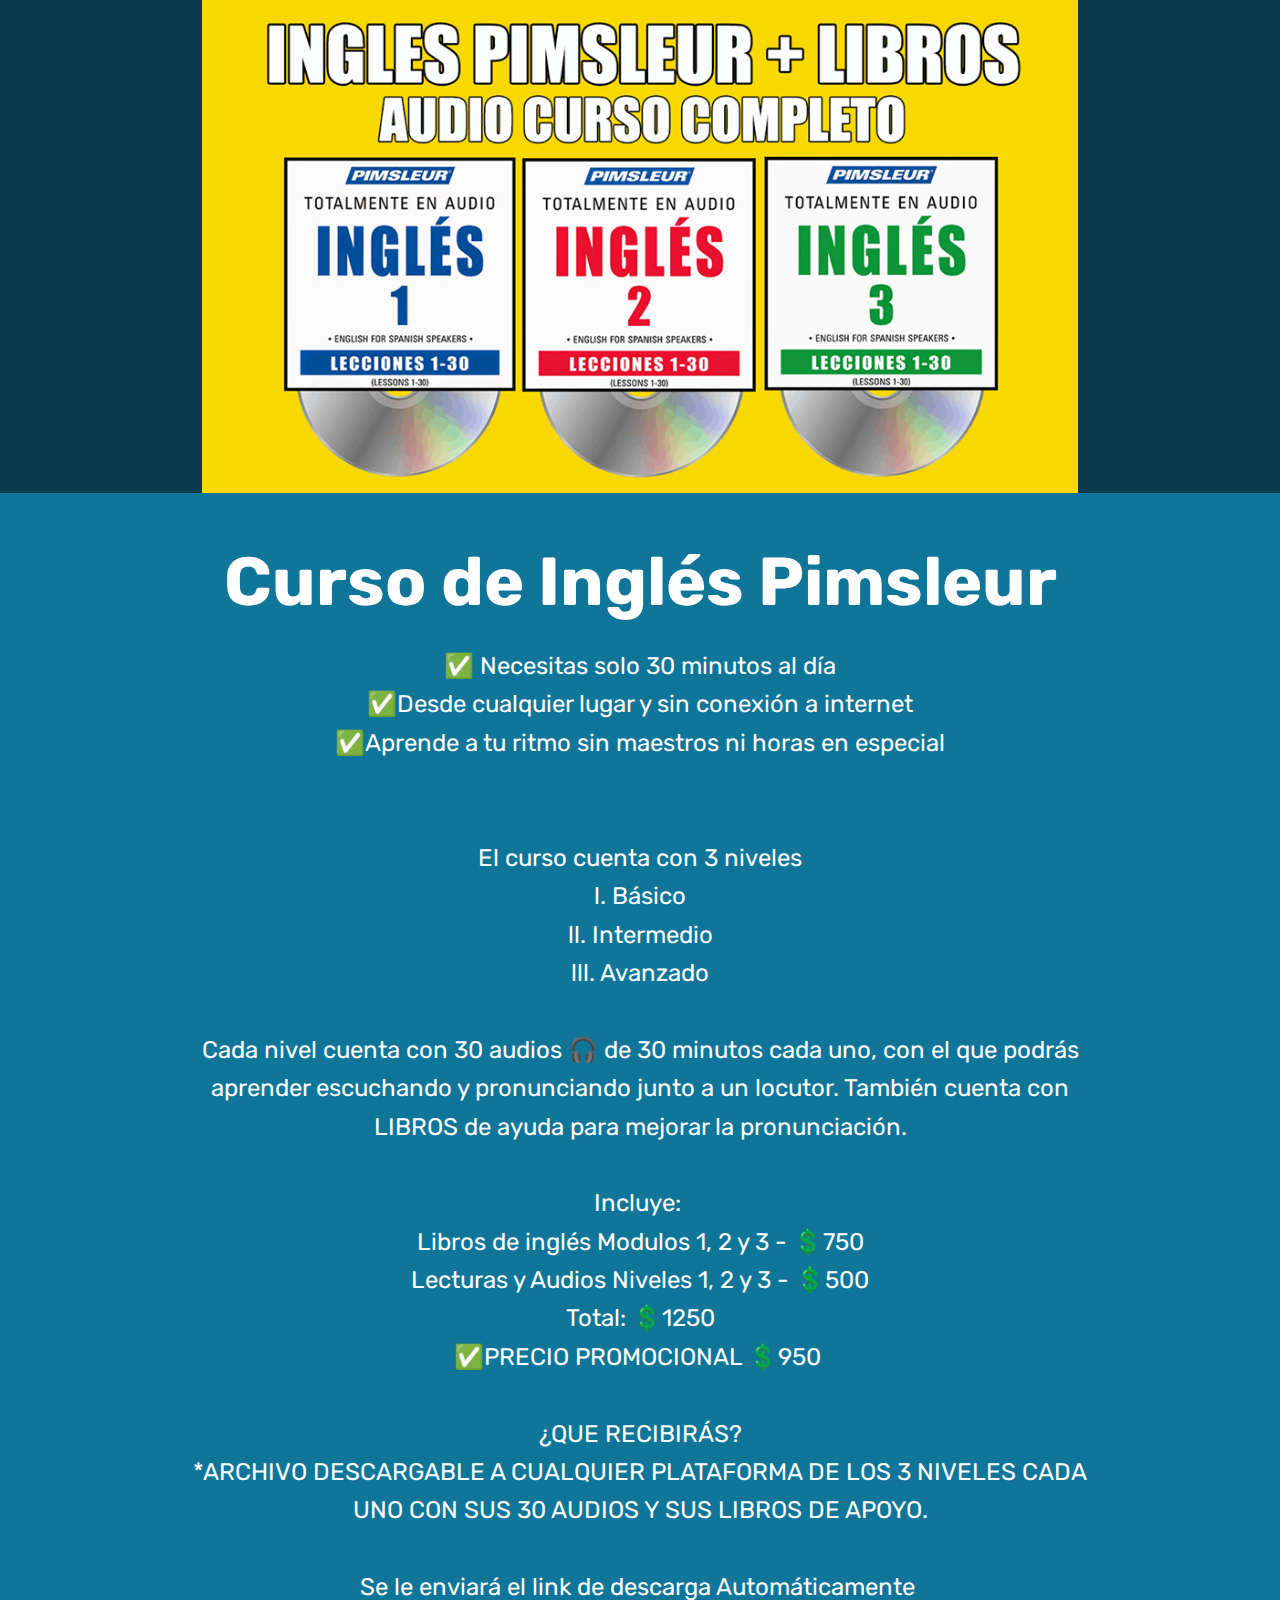
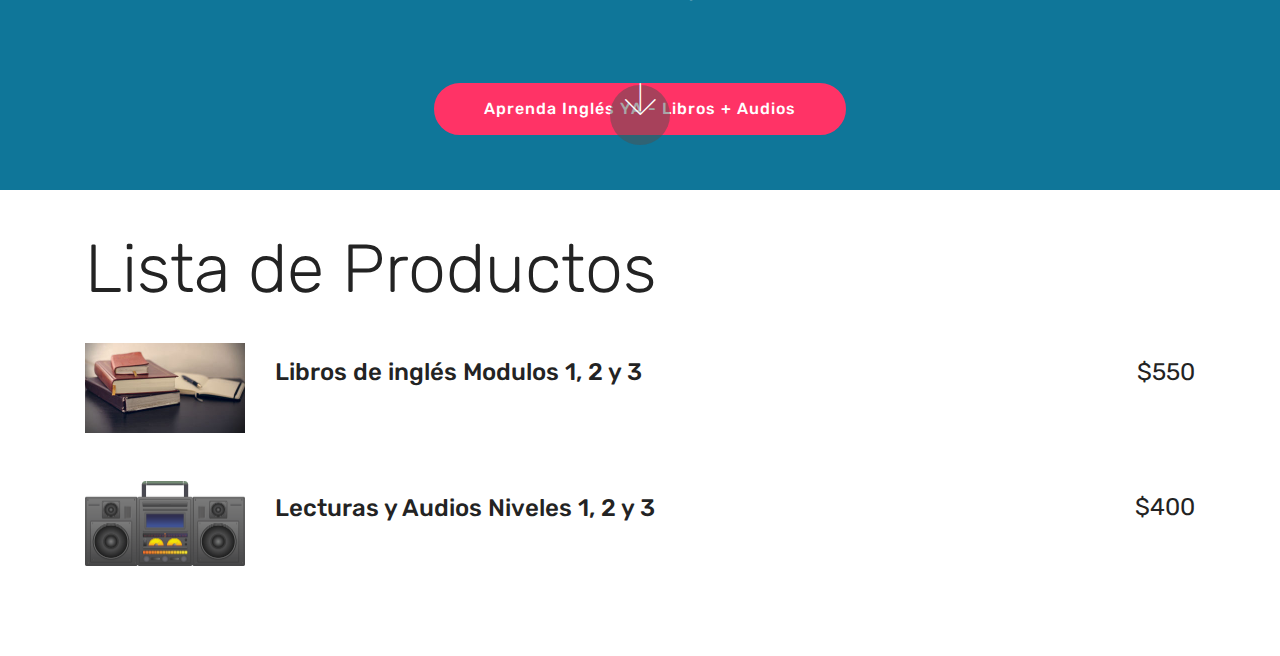
<file: index.html>
<!DOCTYPE html>
<html  >
<head>
  <!-- Site made with Mobirise Website Builder v4.12.4, https://mobirise.com -->
  <meta charset="UTF-8">
  <meta http-equiv="X-UA-Compatible" content="IE=edge">
  <meta name="generator" content="Mobirise v4.12.4, mobirise.com">
  <meta name="viewport" content="width=device-width, initial-scale=1, minimum-scale=1">
  <link rel="shortcut icon" href="assets/images/logo4.png" type="image/x-icon">
  <meta name="description" content="">
  
  
  <title>Curso Inglés Pimsleur COMPLETO</title>
  <link rel="stylesheet" href="assets/web/assets/mobirise-icons/mobirise-icons.css">
  <link rel="stylesheet" href="assets/bootstrap/css/bootstrap.min.css">
  <link rel="stylesheet" href="assets/bootstrap/css/bootstrap-grid.min.css">
  <link rel="stylesheet" href="assets/bootstrap/css/bootstrap-reboot.min.css">
  <link rel="stylesheet" href="assets/tether/tether.min.css">
  <link rel="stylesheet" href="assets/theme/css/style.css">
  <link rel="preload" as="style" href="assets/mobirise/css/mbr-additional.css"><link rel="stylesheet" href="assets/mobirise/css/mbr-additional.css" type="text/css">
  
  
  
</head>
<body>
  <section class="cid-s2L4vfYgFK" id="image3-7">

    

    <figure class="mbr-figure container">
            <div class="image-block" style="width: 79%;">
                <img src="assets/images/60031808-463642970845544-6609551933755621376-o-960x540.png" width="1400" alt="Mobirise" title="">
                
            </div>
    </figure>
</section>

<section class="engine"><a href="https://mobirise.info/f">easy web builder</a></section><section class="cid-qTkA127IK8 mbr-fullscreen" id="header2-1">

    

    

    <div class="container align-center">
        <div class="row justify-content-md-center">
            <div class="mbr-white col-md-10">
                <h1 class="mbr-section-title mbr-bold pb-3 mbr-fonts-style display-1">
                    Curso de Inglés Pimsleur</h1>
                
                <p class="mbr-text pb-3 mbr-fonts-style display-5">✅ Necesitas solo 30 minutos al día
<br>✅Desde cualquier lugar y sin conexión a internet
<br>✅Aprende a tu ritmo sin maestros ni horas en especial
<br>
<br>
<br>El curso cuenta con 3 niveles
<br>l. Básico
<br>ll. Intermedio
<br>lll. Avanzado
<br>
<br>Cada nivel cuenta con 30 audios 🎧 de 30 minutos cada uno, con el que podrás aprender escuchando y pronunciando junto a un locutor. También cuenta con LIBROS de ayuda para mejorar la pronunciación.
<br><br>Incluye:&nbsp;<br>Libros de inglés Modulos 1, 2 y 3 - 💲750<br>Lecturas y Audios Niveles 1, 2 y 3 -&nbsp;💲500<br>Total:&nbsp;💲1250<br>✅PRECIO PROMOCIONAL 💲950&nbsp;<br><br>¿QUE RECIBIRÁS?
<br>*ARCHIVO DESCARGABLE A CUALQUIER PLATAFORMA DE LOS 3 NIVELES CADA UNO CON SUS 30 AUDIOS Y SUS LIBROS DE APOYO. <br>&nbsp;&nbsp;<br>Se le enviará el link de descarga Automáticamente&nbsp;<br><br>
                </p>
                <div class="mbr-section-btn"><a class="btn btn-md btn-secondary display-4" href="https://www.mercadopago.com.ar/checkout/v1/redirect?pref_id=260724657-0c681071-2639-49fc-854c-1d4255ac0764" target="_blank">Aprenda Inglés YA - Libros + Audios</a></div>
            </div>
        </div>
    </div>
    <div class="mbr-arrow hidden-sm-down" aria-hidden="true">
        <a href="#next">
            <i class="mbri-down mbr-iconfont"></i>
        </a>
    </div>
</section>

<section class="services6 cid-s2KQbY3J2e" id="services6-6">
    <!---->
    
    <!---->
    <!--Overlay-->
    
    <!--Container-->
    <div class="container">
        <div class="row">
            <!--Titles-->
            <div class="title col-12">
                <h2 class="align-left mbr-fonts-style m-0 display-1">
                    Lista de Productos</h2>
                
            </div>
            <!--Card-1-->
            <div class="card col-12 pb-5">
                <div class="card-wrapper media-container-row media-container-row">
                    <div class="card-box">
                        <div class="row">
                            <div class="col-12 col-md-2">
                                <!--Image-->
                                <div class="mbr-figure">
                                    <img src="assets/images/mbr-320x180.jpg" alt="Mobirise" title="">
                                </div>
                            </div>
                            <div class="col-12 col-md-10">
                                <div class="wrapper">
                                    <div class="top-line pb-3">
                                        <h4 class="card-title mbr-fonts-style display-5">
                                            Libros de inglés Modulos 1, 2 y 3</h4>
                                        <p class="mbr-text cost mbr-fonts-style m-0 display-5">
                                            $550</p>
                                    </div>
                                    <div class="bottom-line">
                                        <p class="mbr-text mbr-fonts-style display-7"></p>
                                    </div>
                                </div>
                            </div>
                        </div>
                    </div>
                </div>
            </div>
            <!--Card-2-->
            <div class="card col-12">
                <div class="card-wrapper media-container-row media-container-row">
                    <div class="card-box">
                        <div class="row">
                            <div class="col-12 col-md-2">
                                <!--Image-->
                                <div class="mbr-figure">
                                    <img src="assets/images/mbr-320x171.png" alt="Mobirise" title="">
                                </div>
                            </div>
                            <div class="col-12 col-md-10">
                                <div class="wrapper">
                                    <div class="top-line pb-3">
                                        <h4 class="card-title mbr-fonts-style display-5">
                                            Lecturas y Audios Niveles 1, 2 y 3</h4>
                                        <p class="mbr-text cost mbr-fonts-style m-0 display-5">
                                            $400
                                        </p>
                                    </div>
                                    <div class="bottom-line">
                                        <p class="mbr-text mbr-fonts-style display-7"></p>
                                    </div>
                                </div>
                            </div>
                        </div>
                    </div>
                </div>
            </div>
            <!--Card-3-->
            
            <!--Card-4-->
            
            <!--Card-5-->
            
            <!--Card-6-->
            
        </div>
    </div>
</section>


  <script src="assets/web/assets/jquery/jquery.min.js"></script>
  <script src="assets/popper/popper.min.js"></script>
  <script src="assets/bootstrap/js/bootstrap.min.js"></script>
  <script src="assets/tether/tether.min.js"></script>
  <script src="assets/smoothscroll/smooth-scroll.js"></script>
  <script src="assets/theme/js/script.js"></script>
  
  
</body>
</html>
</file>
<file: assets/web/assets/mobirise-icons/mobirise-icons.css>
@font-face {
  font-family: 'MobiriseIcons';
  src:  url('mobirise-icons.eot?spat4u');
  src:  url('mobirise-icons.eot?spat4u#iefix') format('embedded-opentype'),
    url('mobirise-icons.ttf?spat4u') format('truetype'),
    url('mobirise-icons.woff?spat4u') format('woff'),
    url('mobirise-icons.svg?spat4u#MobiriseIcons') format('svg');
  font-weight: normal;
  font-style: normal;
  font-display: swap;
}

[class^="mbri-"], [class*=" mbri-"] {
  /* use !important to prevent issues with browser extensions that change fonts */
  font-family: MobiriseIcons !important;
  speak: none;
  font-style: normal;
  font-weight: normal;
  font-variant: normal;
  text-transform: none;
  line-height: 1;

  /* Better Font Rendering =========== */
  -webkit-font-smoothing: antialiased;
  -moz-osx-font-smoothing: grayscale;
}

.mbri-add-submenu:before {
  content: "\e900";
}
.mbri-alert:before {
  content: "\e901";
}
.mbri-align-center:before {
  content: "\e902";
}
.mbri-align-justify:before {
  content: "\e903";
}
.mbri-align-left:before {
  content: "\e904";
}
.mbri-align-right:before {
  content: "\e905";
}
.mbri-android:before {
  content: "\e906";
}
.mbri-apple:before {
  content: "\e907";
}
.mbri-arrow-down:before {
  content: "\e908";
}
.mbri-arrow-next:before {
  content: "\e909";
}
.mbri-arrow-prev:before {
  content: "\e90a";
}
.mbri-arrow-up:before {
  content: "\e90b";
}
.mbri-bold:before {
  content: "\e90c";
}
.mbri-bookmark:before {
  content: "\e90d";
}
.mbri-bootstrap:before {
  content: "\e90e";
}
.mbri-briefcase:before {
  content: "\e90f";
}
.mbri-browse:before {
  content: "\e910";
}
.mbri-bulleted-list:before {
  content: "\e911";
}
.mbri-calendar:before {
  content: "\e912";
}
.mbri-camera:before {
  content: "\e913";
}
.mbri-cart-add:before {
  content: "\e914";
}
.mbri-cart-full:before {
  content: "\e915";
}
.mbri-cash:before {
  content: "\e916";
}
.mbri-change-style:before {
  content: "\e917";
}
.mbri-chat:before {
  content: "\e918";
}
.mbri-clock:before {
  content: "\e919";
}
.mbri-close:before {
  content: "\e91a";
}
.mbri-cloud:before {
  content: "\e91b";
}
.mbri-code:before {
  content: "\e91c";
}
.mbri-contact-form:before {
  content: "\e91d";
}
.mbri-credit-card:before {
  content: "\e91e";
}
.mbri-cursor-click:before {
  content: "\e91f";
}
.mbri-cust-feedback:before {
  content: "\e920";
}
.mbri-database:before {
  content: "\e921";
}
.mbri-delivery:before {
  content: "\e922";
}
.mbri-desktop:before {
  content: "\e923";
}
.mbri-devices:before {
  content: "\e924";
}
.mbri-down:before {
  content: "\e925";
}
.mbri-download:before {
  content: "\e989";
}
.mbri-drag-n-drop:before {
  content: "\e927";
}
.mbri-drag-n-drop2:before {
  content: "\e928";
}
.mbri-edit:before {
  content: "\e929";
}
.mbri-edit2:before {
  content: "\e92a";
}
.mbri-error:before {
  content: "\e92b";
}
.mbri-extension:before {
  content: "\e92c";
}
.mbri-features:before {
  content: "\e92d";
}
.mbri-file:before {
  content: "\e92e";
}
.mbri-flag:before {
  content: "\e92f";
}
.mbri-folder:before {
  content: "\e930";
}
.mbri-gift:before {
  content: "\e931";
}
.mbri-github:before {
  content: "\e932";
}
.mbri-globe:before {
  content: "\e933";
}
.mbri-globe-2:before {
  content: "\e934";
}
.mbri-growing-chart:before {
  content: "\e935";
}
.mbri-hearth:before {
  content: "\e936";
}
.mbri-help:before {
  content: "\e937";
}
.mbri-home:before {
  content: "\e938";
}
.mbri-hot-cup:before {
  content: "\e939";
}
.mbri-idea:before {
  content: "\e93a";
}
.mbri-image-gallery:before {
  content: "\e93b";
}
.mbri-image-slider:before {
  content: "\e93c";
}
.mbri-info:before {
  content: "\e93d";
}
.mbri-italic:before {
  content: "\e93e";
}
.mbri-key:before {
  content: "\e93f";
}
.mbri-laptop:before {
  content: "\e940";
}
.mbri-layers:before {
  content: "\e941";
}
.mbri-left-right:before {
  content: "\e942";
}
.mbri-left:before {
  content: "\e943";
}
.mbri-letter:before {
  content: "\e944";
}
.mbri-like:before {
  content: "\e945";
}
.mbri-link:before {
  content: "\e946";
}
.mbri-lock:before {
  content: "\e947";
}
.mbri-login:before {
  content: "\e948";
}
.mbri-logout:before {
  content: "\e949";
}
.mbri-magic-stick:before {
  content: "\e94a";
}
.mbri-map-pin:before {
  content: "\e94b";
}
.mbri-menu:before {
  content: "\e94c";
}
.mbri-mobile:before {
  content: "\e94d";
}
.mbri-mobile2:before {
  content: "\e94e";
}
.mbri-mobirise:before {
  content: "\e94f";
}
.mbri-more-horizontal:before {
  content: "\e950";
}
.mbri-more-vertical:before {
  content: "\e951";
}
.mbri-music:before {
  content: "\e952";
}
.mbri-new-file:before {
  content: "\e953";
}
.mbri-numbered-list:before {
  content: "\e954";
}
.mbri-opened-folder:before {
  content: "\e955";
}
.mbri-pages:before {
  content: "\e956";
}
.mbri-paper-plane:before {
  content: "\e957";
}
.mbri-paperclip:before {
  content: "\e958";
}
.mbri-photo:before {
  content: "\e959";
}
.mbri-photos:before {
  content: "\e95a";
}
.mbri-pin:before {
  content: "\e95b";
}
.mbri-play:before {
  content: "\e95c";
}
.mbri-plus:before {
  content: "\e95d";
}
.mbri-preview:before {
  content: "\e95e";
}
.mbri-print:before {
  content: "\e95f";
}
.mbri-protect:before {
  content: "\e960";
}
.mbri-question:before {
  content: "\e961";
}
.mbri-quote-left:before {
  content: "\e962";
}
.mbri-quote-right:before {
  content: "\e963";
}
.mbri-refresh:before {
  content: "\e964";
}
.mbri-responsive:before {
  content: "\e965";
}
.mbri-right:before {
  content: "\e966";
}
.mbri-rocket:before {
  content: "\e967";
}
.mbri-sad-face:before {
  content: "\e968";
}
.mbri-sale:before {
  content: "\e969";
}
.mbri-save:before {
  content: "\e96a";
}
.mbri-search:before {
  content: "\e96b";
}
.mbri-setting:before {
  content: "\e96c";
}
.mbri-setting2:before {
  content: "\e96d";
}
.mbri-setting3:before {
  content: "\e96e";
}
.mbri-share:before {
  content: "\e96f";
}
.mbri-shopping-bag:before {
  content: "\e970";
}
.mbri-shopping-basket:before {
  content: "\e971";
}
.mbri-shopping-cart:before {
  content: "\e972";
}
.mbri-sites:before {
  content: "\e973";
}
.mbri-smile-face:before {
  content: "\e974";
}
.mbri-speed:before {
  content: "\e975";
}
.mbri-star:before {
  content: "\e976";
}
.mbri-success:before {
  content: "\e977";
}
.mbri-sun:before {
  content: "\e978";
}
.mbri-sun2:before {
  content: "\e979";
}
.mbri-tablet:before {
  content: "\e97a";
}
.mbri-tablet-vertical:before {
  content: "\e97b";
}
.mbri-target:before {
  content: "\e97c";
}
.mbri-timer:before {
  content: "\e97d";
}
.mbri-to-ftp:before {
  content: "\e97e";
}
.mbri-to-local-drive:before {
  content: "\e97f";
}
.mbri-touch-swipe:before {
  content: "\e980";
}
.mbri-touch:before {
  content: "\e981";
}
.mbri-trash:before {
  content: "\e982";
}
.mbri-underline:before {
  content: "\e983";
}
.mbri-unlink:before {
  content: "\e984";
}
.mbri-unlock:before {
  content: "\e985";
}
.mbri-up-down:before {
  content: "\e986";
}
.mbri-up:before {
  content: "\e987";
}
.mbri-update:before {
  content: "\e988";
}
.mbri-upload:before {
 content: "\e926"; 
}
.mbri-user:before {
  content: "\e98a";
}
.mbri-user2:before {
  content: "\e98b";
}
.mbri-users:before {
  content: "\e98c";
}
.mbri-video:before {
  content: "\e98d";
}
.mbri-video-play:before {
  content: "\e98e";
}
.mbri-watch:before {
  content: "\e98f";
}
.mbri-website-theme:before {
  content: "\e990";
}
.mbri-wifi:before {
  content: "\e991";
}
.mbri-windows:before {
  content: "\e992";
}
.mbri-zoom-out:before {
  content: "\e993";
}
.mbri-redo:before {
  content: "\e994";
}
.mbri-undo:before {
  content: "\e995";
}
</file>
<file: assets/theme/css/style.css>
/*!
 * Mobirise v4 theme (https://mobirise.com/)
 * Copyright 2017 Mobirise
 */
section {
  background-color: #eeeeee;
}

.form-control:focus {
  box-shadow: none;
}

:focus {
  outline: none;
}

body {
  font-style: normal;
  line-height: 1.5;
}

section,
.container,
.container-fluid {
  position: relative;
  word-wrap: break-word;
}

a.mbr-iconfont:hover {
  text-decoration: none;
}

.article .lead p,
.article .lead ul,
.article .lead ol,
.article .lead pre,
.article .lead blockquote {
  margin-bottom: 0;
}

ul,
ol,
pre,
blockquote {
  margin-bottom: 2.3125rem;
}

pre {
  background: #f4f4f4;
  padding: 10px 24px;
  white-space: pre-wrap;
}

.inactive {
  -webkit-user-select: none;
  -moz-user-select: none;
  -ms-user-select: none;
  user-select: none;
  pointer-events: none;
  -webkit-user-drag: none;
  user-drag: none;
}

.mbr-section__comments .row {
  justify-content: center;
  -webkit-justify-content: center;
}

a {
  font-style: normal;
  font-weight: 400;
  cursor: pointer;
}

a, a:hover {
  text-decoration: none;
}

figure {
  margin-bottom: 0;
}

body {
  color: #232323;
}

h1,
h2,
h3,
h4,
h5,
h6,
.h1,
.h2,
.h3,
.h4,
.h5,
.h6,
.display-1,
.display-2,
.display-3,
.display-4 {
  line-height: 1;
  word-break: break-word;
  word-wrap: break-word;
}

.mbr-section-title {
  font-style: normal;
  line-height: 1.2;
}

.mbr-section-subtitle {
  line-height: 1.3;
}

.mbr-text {
  font-style: normal;
  line-height: 1.6;
}

b,
strong {
  font-weight: bold;
}

blockquote {
  padding: 10px 0 10px 20px;
  position: relative;
  border-left: 2px solid;
  border-color: #ff3366;
}

input:-webkit-autofill, input:-webkit-autofill:hover, input:-webkit-autofill:focus, input:-webkit-autofill:active {
  transition-delay: 9999s;
  transition-property: background-color, color;
}

textarea[type='hidden'] {
  display: none;
}

body {
  position: relative;
}

section {
  background-position: 50% 50%;
  background-repeat: no-repeat;
  background-size: cover;
}

section .mbr-background-video,
section .mbr-background-video-preview {
  position: absolute;
  bottom: 0;
  left: 0;
  right: 0;
  top: 0;
}

.hidden {
  visibility: hidden;
}

.mbr-z-index20 {
  z-index: 20;
}

/*! Base colors */
.mbr-white {
  color: #ffffff;
}

.mbr-black {
  color: #000000;
}

.mbr-bg-white {
  background-color: #ffffff;
}

.mbr-bg-black {
  background-color: #000000;
}

/*! Text-aligns */
.align-left {
  text-align: left;
}

.align-center {
  text-align: center;
}

.align-right {
  text-align: right;
}

@media (max-width: 767px) {
  .align-left,
  .align-center,
  .align-right,
  .mbr-section-btn,
  .mbr-section-title {
    text-align: center;
  }
}

/*! Font-weight  */
.mbr-light {
  font-weight: 300;
}

.mbr-regular {
  font-weight: 400;
}

.mbr-semibold {
  font-weight: 500;
}

.mbr-bold {
  font-weight: 700;
}

/*! Media  */
.media-size-item {
  -moz-flex: 1 1 auto;
  -o-flex: 1 1 auto;
  flex: 1 1 auto;
}

.media-content {
  flex-basis: 100%;
}

.media-container-row {
  display: flex;
  flex-direction: row;
  flex-wrap: wrap;
  justify-content: center;
  align-content: center;
  align-items: start;
}

.media-container-row .media-size-item {
  width: 400px;
}

.media-container-column {
  display: flex;
  flex-direction: column;
  flex-wrap: wrap;
  justify-content: center;
  align-content: center;
  align-items: stretch;
}

.media-container-column > * {
  width: 100%;
}

@media (min-width: 992px) {
  .media-container-row {
    flex-wrap: nowrap;
  }
}

figure {
  overflow: hidden;
}

figure[mbr-media-size] {
  transition: width 0.1s;
}

.mbr-figure img,
.mbr-figure iframe {
  display: block;
  width: 100%;
}

.card {
  background-color: transparent;
  border: none;
}

.card-box {
  width: 100%;
}

.card-img {
  text-align: center;
  flex-shrink: 0;
  -webkit-flex-shrink: 0;
}

.media {
  max-width: 100%;
  margin: 0 auto;
}

.mbr-figure {
  -ms-grid-row-align: center;
  align-self: center;
}

.media-container > div {
  max-width: 100%;
}

.mbr-figure img,
.card-img img {
  width: 100%;
}

@media (max-width: 991px) {
  .media-size-item {
    width: auto !important;
  }
  .media {
    width: auto;
  }
  .mbr-figure {
    width: 100% !important;
  }
}

/*! Buttons */
.btn {
  font-weight: 500;
  border-width: 2px;
  font-style: normal;
  letter-spacing: 1px;
  margin: .4rem .8rem;
  white-space: normal;
  transition: all .3s ease-in-out;
  display: inline-flex;
  align-items: center;
  justify-content: center;
  word-break: break-word;
  -webkit-align-items: center;
  -webkit-justify-content: center;
  display: -webkit-inline-flex;
}

.btn-sm {
  font-weight: 500;
  letter-spacing: 1px;
  transition: all .3s ease-in-out;
}

.btn-md {
  font-weight: 500;
  letter-spacing: 1px;
  margin: .4rem .8rem !important;
  transition: all .3s ease-in-out;
}

.btn-lg {
  font-weight: 500;
  letter-spacing: 1px;
  margin: .4rem .8rem !important;
  transition: all .3s ease-in-out;
}

.mbr-section-btn {
  margin-left: -0.25rem;
  margin-right: -0.25rem;
  font-size: 0;
}

nav .mbr-section-btn {
  margin-left: 0rem;
  margin-right: 0rem;
}

.btn-form {
  border-radius: 0;
}

.btn-form:hover {
  cursor: pointer;
}

/*! Btn icon margin */
.btn .mbr-iconfont,
.btn.btn-sm .mbr-iconfont {
  cursor: pointer;
  margin-right: 0.5rem;
}

.btn.btn-md .mbr-iconfont,
.btn.btn-md .mbr-iconfont {
  margin-right: 0.8rem;
}

.mbr-regular {
  font-weight: 400;
}

.mbr-semibold {
  font-weight: 500;
}

.mbr-bold {
  font-weight: 700;
}

[type='submit'] {
  -webkit-appearance: none;
}

/*! Full-screen */
.mbr-fullscreen .mbr-overlay {
  min-height: 100vh;
}

.mbr-fullscreen {
  display: flex;
  display: -moz-flex;
  display: -ms-flex;
  display: -o-flex;
  align-items: center;
  -webkit-align-items: center;
  min-height: 100vh;
  padding-top: 3rem;
  padding-bottom: 3rem;
}

/*! Map */
.map {
  height: 25rem;
  position: relative;
}

.map iframe {
  width: 100%;
  height: 100%;
}

.mbr-overlay {
  background-color: #000;
  bottom: 0;
  left: 0;
  opacity: .5;
  position: absolute;
  right: 0;
  top: 0;
  z-index: 0;
  pointer-events: none;
}

/* Form */
blockquote {
  font-style: italic;
  padding: 10px 0 10px 20px;
  font-size: 1.09rem;
  position: relative;
  border-width: 3px;
}

.form-control {
  background-color: #f5f5f5;
  box-shadow: none;
  color: #565656;
  line-height: 1.43;
  min-height: 3.5em;
  padding: 1.07em .5em;
}

.form-control, .form-control:focus {
  border: 1px solid #e8e8e8;
}

.form-active .form-control:invalid {
  border-color: red;
}

.form-control-label {
  position: relative;
  cursor: pointer;
  margin-bottom: .357em;
  padding: 0;
}

.alert {
  color: #ffffff;
  border-radius: 0;
  border: 0;
  font-size: .875rem;
  line-height: 1.5;
  margin-bottom: 1.875rem;
  padding: 1.25rem;
  position: relative;
}

.alert.alert-form::after {
  background-color: inherit;
  bottom: -7px;
  content: "";
  display: block;
  height: 14px;
  left: 50%;
  margin-left: -7px;
  position: absolute;
  transform: rotate(45deg);
  width: 14px;
  -webkit-transform: rotate(45deg);
}

.form-asterisk {
  font-family: initial;
  position: absolute;
  top: -2px;
  font-weight: normal;
}

/*! Scroll to top arrow */
#scrollToTop a i:before {
  content: '';
  position: absolute;
  height: 40%;
  top: 25%;
  background: #fff;
  width: 2px;
  left: calc(50% - 1px);
}

#scrollToTop a i:after {
  content: '';
  position: absolute;
  display: block;
  border-top: 2px solid #fff;
  border-right: 2px solid #fff;
  width: 40%;
  height: 40%;
  left: 30%;
  bottom: 30%;
  transform: rotate(135deg);
  -webkit-transform: rotate(135deg);
}

.mbr-arrow-up {
  bottom: 25px;
  right: 90px;
  position: fixed;
  text-align: right;
  z-index: 5000;
  color: #ffffff;
  font-size: 32px;
  transform: rotate(180deg);
  -webkit-transform: rotate(180deg);
}

.mbr-arrow-up a {
  background: rgba(0, 0, 0, 0.2);
  border-radius: 3px;
  color: #fff;
  display: inline-block;
  height: 60px;
  width: 60px;
  outline-style: none !important;
  position: relative;
  text-decoration: none;
  transition: all 0.3s ease-in-out;
  cursor: pointer;
  text-align: center;
}

.mbr-arrow-up a:hover {
  background-color: rgba(0, 0, 0, 0.4);
}

.mbr-arrow-up a i {
  line-height: 60px;
}

.mbr-arrow-up-icon {
  display: block;
  color: #fff;
}

.mbr-arrow-up-icon::before {
  content: '\203a';
  display: inline-block;
  font-family: serif;
  font-size: 32px;
  line-height: 1;
  font-style: normal;
  position: relative;
  top: 6px;
  left: -4px;
  -webkit-transform: rotate(-90deg);
  transform: rotate(-90deg);
}

/*! Arrow Down */
.mbr-arrow {
  position: absolute;
  bottom: 45px;
  left: 50%;
  width: 60px;
  height: 60px;
  cursor: pointer;
  background-color: rgba(80, 80, 80, 0.5);
  border-radius: 50%;
  -webkit-transform: translateX(-50%);
  transform: translateX(-50%);
}

.mbr-arrow > a {
  display: inline-block;
  text-decoration: none;
  outline-style: none;
  -webkit-animation: arrowdown 1.7s ease-in-out infinite;
  animation: arrowdown 1.7s ease-in-out infinite;
}

.mbr-arrow > a > i {
  position: absolute;
  top: -2px;
  left: 15px;
  font-size: 2rem;
}

@keyframes arrowdown {
  0% {
    transform: translateY(0px);
    -webkit-transform: translateY(0px);
  }
  50% {
    transform: translateY(-5px);
    -webkit-transform: translateY(-5px);
  }
  100% {
    transform: translateY(0px);
    -webkit-transform: translateY(0px);
  }
}

@-webkit-keyframes arrowdown {
  0% {
    transform: translateY(0px);
    -webkit-transform: translateY(0px);
  }
  50% {
    transform: translateY(-5px);
    -webkit-transform: translateY(-5px);
  }
  100% {
    transform: translateY(0px);
    -webkit-transform: translateY(0px);
  }
}

@media (max-width: 500px) {
  .mbr-arrow-up {
    left: 50%;
    right: auto;
    transform: translateX(-50%) rotate(180deg);
    -webkit-transform: translateX(-50%) rotate(180deg);
  }
}

/*Gradients animation*/
@keyframes gradient-animation {
  from {
    background-position: 0% 100%;
    -webkit-animation-timing-function: ease-in-out;
            animation-timing-function: ease-in-out;
  }
  to {
    background-position: 100% 0%;
    -webkit-animation-timing-function: ease-in-out;
            animation-timing-function: ease-in-out;
  }
}

@-webkit-keyframes gradient-animation {
  from {
    background-position: 0% 100%;
    -webkit-animation-timing-function: ease-in-out;
            animation-timing-function: ease-in-out;
  }
  to {
    background-position: 100% 0%;
    -webkit-animation-timing-function: ease-in-out;
            animation-timing-function: ease-in-out;
  }
}

.bg-gradient {
  background-size: 200% 200%;
  animation: gradient-animation 5s infinite alternate;
  -webkit-animation: gradient-animation 5s infinite alternate;
}

.menu .navbar-brand {
  display: -webkit-flex;
}

.menu .navbar-brand span {
  display: flex;
  display: -webkit-flex;
}

.menu .navbar-brand .navbar-caption-wrap {
  display: -webkit-flex;
}

.menu .navbar-brand .navbar-logo img {
  display: -webkit-flex;
}

@media (min-width: 768px) and (max-width: 1023px) {
  .menu .navbar-toggleable-sm .navbar-nav {
    display: -ms-flexbox;
  }
}

@media (max-width: 1023px) {
  .menu .navbar-collapse {
    max-height: 93.5vh;
  }
  .menu .navbar-collapse.show {
    overflow: auto;
  }
}

@media (min-width: 1024px) {
  .menu .navbar-nav.nav-dropdown {
    display: -webkit-flex;
  }
  .menu .navbar-toggleable-sm .navbar-collapse {
    display: -webkit-flex !important;
  }
  .menu .collapsed .navbar-collapse {
    max-height: 93.5vh;
  }
  .menu .collapsed .navbar-collapse.show {
    overflow: auto;
  }
}

@media (max-width: 767px) {
  .menu .navbar-collapse {
    max-height: 80vh;
  }
}

/* Others*/
.note-check a[data-value=Rubik] {
  font-style: normal;
}

.mbr-arrow a {
  color: #ffffff;
}

@media (max-width: 767px) {
  .mbr-arrow {
    display: none;
  }
}

.navbar {
  display: -webkit-flex;
  -webkit-flex-wrap: wrap;
  -webkit-align-items: center;
  -webkit-justify-content: space-between;
}

.navbar-collapse {
  -webkit-flex-basis: 100%;
  -webkit-flex-grow: 1;
  -webkit-align-items: center;
}

.nav-dropdown .link {
  padding: 0.667em 1.667em !important;
  margin: 0 !important;
}

.nav {
  display: -webkit-flex;
  -webkit-flex-wrap: wrap;
}

.row {
  display: -webkit-flex;
  -webkit-flex-wrap: wrap;
}

.justify-content-center {
  -webkit-justify-content: center;
}

.form-inline {
  display: -webkit-flex;
  -webkit-align-items: center;
}

.card-wrapper {
  -webkit-flex: 1;
}

.carousel-control {
  z-index: 10;
  display: -webkit-flex;
  -webkit-align-items: center;
  -webkit-justify-content: center;
}

.carousel-controls {
  display: -webkit-flex;
}

.media {
  display: -webkit-flex;
}

.form-group:focus {
  outline: none;
}

.jq-selectbox__select {
  padding: 1.07em 0.5em;
  position: absolute;
  top: 0;
  left: 0;
  width: 100%;
}

.jq-selectbox__dropdown {
  position: absolute;
  top: 100%;
  left: 0 !important;
  width: 100% !important;
}

.jq-selectbox__trigger-arrow {
  -webkit-transform: translateY(-50%);
          transform: translateY(-50%);
}

.jq-selectbox li {
  padding: 1.07em 0.5em;
}

input[type='range'] {
  padding-left: 0 !important;
  padding-right: 0 !important;
}

.modal-dialog,
.modal-content {
  height: 100%;
}

.modal-dialog .carousel-inner {
  height: calc(100vh - 1.75rem);
}

@media (max-width: 575px) {
  .modal-dialog .carousel-inner {
    height: calc(100vh - 1rem);
  }
}

.carousel-item {
  text-align: center;
}

.carousel-item img {
  margin: auto;
}

.navbar-toggler {
  align-self: flex-start;
  padding: 0.25rem 0.75rem;
  font-size: 1.25rem;
  line-height: 1;
  background: transparent;
  border: 1px solid transparent;
  border-radius: 0.25rem;
}

.navbar-toggler:focus,
.navbar-toggler:hover {
  text-decoration: none;
}

.navbar-toggler-icon {
  display: inline-block;
  width: 1.5em;
  height: 1.5em;
  vertical-align: middle;
  content: '';
  background: no-repeat center center;
  background-size: 100% 100%;
}

.navbar-toggler-left {
  position: absolute;
  left: 1rem;
}

.navbar-toggler-right {
  position: absolute;
  right: 1rem;
}

@media (max-width: 575px) {
  .navbar-toggleable .navbar-nav .dropdown-menu {
    position: static;
    float: none;
  }
  .navbar-toggleable > .container {
    padding-right: 0;
    padding-left: 0;
  }
}

@media (min-width: 576px) {
  .navbar-toggleable {
    flex-direction: row;
    flex-wrap: nowrap;
    align-items: center;
  }
  .navbar-toggleable .navbar-nav {
    flex-direction: row;
  }
  .navbar-toggleable .navbar-nav .nav-link {
    padding-right: 0.5rem;
    padding-left: 0.5rem;
  }
  .navbar-toggleable > .container {
    display: flex;
    flex-wrap: nowrap;
    align-items: center;
  }
  .navbar-toggleable .navbar-collapse {
    display: flex !important;
    width: 100%;
  }
  .navbar-toggleable .navbar-toggler {
    display: none;
  }
}

@media (max-width: 767px) {
  .navbar-toggleable-sm .navbar-nav .dropdown-menu {
    position: static;
    float: none;
  }
  .navbar-toggleable-sm > .container {
    padding-right: 0;
    padding-left: 0;
  }
}

@media (min-width: 768px) {
  .navbar-toggleable-sm {
    flex-direction: row;
    flex-wrap: nowrap;
    align-items: center;
  }
  .navbar-toggleable-sm .navbar-nav {
    flex-direction: row;
  }
  .navbar-toggleable-sm .navbar-nav .nav-link {
    padding-right: 0.5rem;
    padding-left: 0.5rem;
  }
  .navbar-toggleable-sm > .container {
    display: flex;
    flex-wrap: nowrap;
    align-items: center;
  }
  .navbar-toggleable-sm .navbar-collapse {
    display: none;
    width: 100%;
  }
  .navbar-toggleable-sm .navbar-toggler {
    display: none;
  }
}

@media (max-width: 1023px) {
  .navbar-toggleable-md .navbar-nav .dropdown-menu {
    position: static;
    float: none;
  }
  .navbar-toggleable-md > .container {
    padding-right: 0;
    padding-left: 0;
  }
}

@media (min-width: 1024px) {
  .navbar-toggleable-md {
    flex-direction: row;
    flex-wrap: nowrap;
    align-items: center;
  }
  .navbar-toggleable-md .navbar-nav {
    flex-direction: row;
  }
  .navbar-toggleable-md .navbar-nav .nav-link {
    padding-right: 0.5rem;
    padding-left: 0.5rem;
  }
  .navbar-toggleable-md > .container {
    display: flex;
    flex-wrap: nowrap;
    align-items: center;
  }
  .navbar-toggleable-md .navbar-collapse {
    display: flex !important;
    width: 100%;
  }
  .navbar-toggleable-md .navbar-toggler {
    display: none;
  }
}

@media (max-width: 1199px) {
  .navbar-toggleable-lg .navbar-nav .dropdown-menu {
    position: static;
    float: none;
  }
  .navbar-toggleable-lg > .container {
    padding-right: 0;
    padding-left: 0;
  }
}

@media (min-width: 1200px) {
  .navbar-toggleable-lg {
    flex-direction: row;
    flex-wrap: nowrap;
    align-items: center;
  }
  .navbar-toggleable-lg .navbar-nav {
    flex-direction: row;
  }
  .navbar-toggleable-lg .navbar-nav .nav-link {
    padding-right: 0.5rem;
    padding-left: 0.5rem;
  }
  .navbar-toggleable-lg > .container {
    display: flex;
    flex-wrap: nowrap;
    align-items: center;
  }
  .navbar-toggleable-lg .navbar-collapse {
    display: flex !important;
    width: 100%;
  }
  .navbar-toggleable-lg .navbar-toggler {
    display: none;
  }
}

.navbar-toggleable-xl {
  flex-direction: row;
  flex-wrap: nowrap;
  align-items: center;
}

.navbar-toggleable-xl .navbar-nav .dropdown-menu {
  position: static;
  float: none;
}

.navbar-toggleable-xl > .container {
  padding-right: 0;
  padding-left: 0;
}

.navbar-toggleable-xl .navbar-nav {
  flex-direction: row;
}

.navbar-toggleable-xl .navbar-nav .nav-link {
  padding-right: 0.5rem;
  padding-left: 0.5rem;
}

.navbar-toggleable-xl > .container {
  display: flex;
  flex-wrap: nowrap;
  align-items: center;
}

.navbar-toggleable-xl .navbar-collapse {
  display: flex !important;
  width: 100%;
}

.navbar-toggleable-xl .navbar-toggler {
  display: none;
}

.card-img {
  width: auto;
}

.menu .navbar.collapsed:not(.beta-menu) {
  flex-direction: column;
}

.carousel-item.active,
.carousel-item-next,
.carousel-item-prev {
  display: flex;
}

.note-air-layout .dropup .dropdown-menu,
.note-air-layout .navbar-fixed-bottom .dropdown .dropdown-menu {
  bottom: initial !important;
}

html,
body {
  height: auto;
  min-height: 100vh;
}

.dropup .dropdown-toggle::after {
  display: none;
}
.engine {
	position: absolute;
	text-indent: -2400px;
	text-align: center;
	padding: 0;
	top: 0;
	left: -2400px;
}
</file>
<file: assets/mobirise/css/mbr-additional.css>
@import url(https://fonts.googleapis.com/css?family=Rubik:300,300i,400,400i,500,500i,700,700i,900,900i&display=swap);





body {
  font-family: Rubik;
}
.display-1 {
  font-family: 'Rubik', sans-serif;
  font-size: 4.25rem;
  font-display: swap;
}
.display-1 > .mbr-iconfont {
  font-size: 6.8rem;
}
.display-2 {
  font-family: 'Rubik', sans-serif;
  font-size: 3rem;
  font-display: swap;
}
.display-2 > .mbr-iconfont {
  font-size: 4.8rem;
}
.display-4 {
  font-family: 'Rubik', sans-serif;
  font-size: 1rem;
  font-display: swap;
}
.display-4 > .mbr-iconfont {
  font-size: 1.6rem;
}
.display-5 {
  font-family: 'Rubik', sans-serif;
  font-size: 1.5rem;
  font-display: swap;
}
.display-5 > .mbr-iconfont {
  font-size: 2.4rem;
}
.display-7 {
  font-family: 'Rubik', sans-serif;
  font-size: 1rem;
  font-display: swap;
}
.display-7 > .mbr-iconfont {
  font-size: 1.6rem;
}
/* ---- Fluid typography for mobile devices ---- */
/* 1.4 - font scale ratio ( bootstrap == 1.42857 ) */
/* 100vw - current viewport width */
/* (48 - 20)  48 == 48rem == 768px, 20 == 20rem == 320px(minimal supported viewport) */
/* 0.65 - min scale variable, may vary */
@media (max-width: 768px) {
  .display-1 {
    font-size: 3.4rem;
    font-size: calc( 2.1374999999999997rem + (4.25 - 2.1374999999999997) * ((100vw - 20rem) / (48 - 20)));
    line-height: calc( 1.4 * (2.1374999999999997rem + (4.25 - 2.1374999999999997) * ((100vw - 20rem) / (48 - 20))));
  }
  .display-2 {
    font-size: 2.4rem;
    font-size: calc( 1.7rem + (3 - 1.7) * ((100vw - 20rem) / (48 - 20)));
    line-height: calc( 1.4 * (1.7rem + (3 - 1.7) * ((100vw - 20rem) / (48 - 20))));
  }
  .display-4 {
    font-size: 0.8rem;
    font-size: calc( 1rem + (1 - 1) * ((100vw - 20rem) / (48 - 20)));
    line-height: calc( 1.4 * (1rem + (1 - 1) * ((100vw - 20rem) / (48 - 20))));
  }
  .display-5 {
    font-size: 1.2rem;
    font-size: calc( 1.175rem + (1.5 - 1.175) * ((100vw - 20rem) / (48 - 20)));
    line-height: calc( 1.4 * (1.175rem + (1.5 - 1.175) * ((100vw - 20rem) / (48 - 20))));
  }
}
/* Buttons */
.btn {
  padding: 1rem 3rem;
  border-radius: 3px;
}
.btn-sm {
  padding: 0.6rem 1.5rem;
  border-radius: 3px;
}
.btn-md {
  padding: 1rem 3rem;
  border-radius: 3px;
}
.btn-lg {
  padding: 1.2rem 3.2rem;
  border-radius: 3px;
}
.bg-primary {
  background-color: #149dcc !important;
}
.bg-success {
  background-color: #f7ed4a !important;
}
.bg-info {
  background-color: #82786e !important;
}
.bg-warning {
  background-color: #879a9f !important;
}
.bg-danger {
  background-color: #b1a374 !important;
}
.btn-primary,
.btn-primary:active {
  background-color: #149dcc !important;
  border-color: #149dcc !important;
  color: #ffffff !important;
}
.btn-primary:hover,
.btn-primary:focus,
.btn-primary.focus,
.btn-primary.active {
  color: #ffffff !important;
  background-color: #0d6786 !important;
  border-color: #0d6786 !important;
}
.btn-primary.disabled,
.btn-primary:disabled {
  color: #ffffff !important;
  background-color: #0d6786 !important;
  border-color: #0d6786 !important;
}
.btn-secondary,
.btn-secondary:active {
  background-color: #ff3366 !important;
  border-color: #ff3366 !important;
  color: #ffffff !important;
}
.btn-secondary:hover,
.btn-secondary:focus,
.btn-secondary.focus,
.btn-secondary.active {
  color: #ffffff !important;
  background-color: #e50039 !important;
  border-color: #e50039 !important;
}
.btn-secondary.disabled,
.btn-secondary:disabled {
  color: #ffffff !important;
  background-color: #e50039 !important;
  border-color: #e50039 !important;
}
.btn-info,
.btn-info:active {
  background-color: #82786e !important;
  border-color: #82786e !important;
  color: #ffffff !important;
}
.btn-info:hover,
.btn-info:focus,
.btn-info.focus,
.btn-info.active {
  color: #ffffff !important;
  background-color: #59524b !important;
  border-color: #59524b !important;
}
.btn-info.disabled,
.btn-info:disabled {
  color: #ffffff !important;
  background-color: #59524b !important;
  border-color: #59524b !important;
}
.btn-success,
.btn-success:active {
  background-color: #f7ed4a !important;
  border-color: #f7ed4a !important;
  color: #3f3c03 !important;
}
.btn-success:hover,
.btn-success:focus,
.btn-success.focus,
.btn-success.active {
  color: #3f3c03 !important;
  background-color: #eadd0a !important;
  border-color: #eadd0a !important;
}
.btn-success.disabled,
.btn-success:disabled {
  color: #3f3c03 !important;
  background-color: #eadd0a !important;
  border-color: #eadd0a !important;
}
.btn-warning,
.btn-warning:active {
  background-color: #879a9f !important;
  border-color: #879a9f !important;
  color: #ffffff !important;
}
.btn-warning:hover,
.btn-warning:focus,
.btn-warning.focus,
.btn-warning.active {
  color: #ffffff !important;
  background-color: #617479 !important;
  border-color: #617479 !important;
}
.btn-warning.disabled,
.btn-warning:disabled {
  color: #ffffff !important;
  background-color: #617479 !important;
  border-color: #617479 !important;
}
.btn-danger,
.btn-danger:active {
  background-color: #b1a374 !important;
  border-color: #b1a374 !important;
  color: #ffffff !important;
}
.btn-danger:hover,
.btn-danger:focus,
.btn-danger.focus,
.btn-danger.active {
  color: #ffffff !important;
  background-color: #8b7d4e !important;
  border-color: #8b7d4e !important;
}
.btn-danger.disabled,
.btn-danger:disabled {
  color: #ffffff !important;
  background-color: #8b7d4e !important;
  border-color: #8b7d4e !important;
}
.btn-white {
  color: #333333 !important;
}
.btn-white,
.btn-white:active {
  background-color: #ffffff !important;
  border-color: #ffffff !important;
  color: #808080 !important;
}
.btn-white:hover,
.btn-white:focus,
.btn-white.focus,
.btn-white.active {
  color: #808080 !important;
  background-color: #d9d9d9 !important;
  border-color: #d9d9d9 !important;
}
.btn-white.disabled,
.btn-white:disabled {
  color: #808080 !important;
  background-color: #d9d9d9 !important;
  border-color: #d9d9d9 !important;
}
.btn-black,
.btn-black:active {
  background-color: #333333 !important;
  border-color: #333333 !important;
  color: #ffffff !important;
}
.btn-black:hover,
.btn-black:focus,
.btn-black.focus,
.btn-black.active {
  color: #ffffff !important;
  background-color: #0d0d0d !important;
  border-color: #0d0d0d !important;
}
.btn-black.disabled,
.btn-black:disabled {
  color: #ffffff !important;
  background-color: #0d0d0d !important;
  border-color: #0d0d0d !important;
}
.btn-primary-outline,
.btn-primary-outline:active {
  background: none;
  border-color: #0b566f;
  color: #0b566f;
}
.btn-primary-outline:hover,
.btn-primary-outline:focus,
.btn-primary-outline.focus,
.btn-primary-outline.active {
  color: #ffffff;
  background-color: #149dcc;
  border-color: #149dcc;
}
.btn-primary-outline.disabled,
.btn-primary-outline:disabled {
  color: #ffffff !important;
  background-color: #149dcc !important;
  border-color: #149dcc !important;
}
.btn-secondary-outline,
.btn-secondary-outline:active {
  background: none;
  border-color: #cc0033;
  color: #cc0033;
}
.btn-secondary-outline:hover,
.btn-secondary-outline:focus,
.btn-secondary-outline.focus,
.btn-secondary-outline.active {
  color: #ffffff;
  background-color: #ff3366;
  border-color: #ff3366;
}
.btn-secondary-outline.disabled,
.btn-secondary-outline:disabled {
  color: #ffffff !important;
  background-color: #ff3366 !important;
  border-color: #ff3366 !important;
}
.btn-info-outline,
.btn-info-outline:active {
  background: none;
  border-color: #4b453f;
  color: #4b453f;
}
.btn-info-outline:hover,
.btn-info-outline:focus,
.btn-info-outline.focus,
.btn-info-outline.active {
  color: #ffffff;
  background-color: #82786e;
  border-color: #82786e;
}
.btn-info-outline.disabled,
.btn-info-outline:disabled {
  color: #ffffff !important;
  background-color: #82786e !important;
  border-color: #82786e !important;
}
.btn-success-outline,
.btn-success-outline:active {
  background: none;
  border-color: #d2c609;
  color: #d2c609;
}
.btn-success-outline:hover,
.btn-success-outline:focus,
.btn-success-outline.focus,
.btn-success-outline.active {
  color: #3f3c03;
  background-color: #f7ed4a;
  border-color: #f7ed4a;
}
.btn-success-outline.disabled,
.btn-success-outline:disabled {
  color: #3f3c03 !important;
  background-color: #f7ed4a !important;
  border-color: #f7ed4a !important;
}
.btn-warning-outline,
.btn-warning-outline:active {
  background: none;
  border-color: #55666b;
  color: #55666b;
}
.btn-warning-outline:hover,
.btn-warning-outline:focus,
.btn-warning-outline.focus,
.btn-warning-outline.active {
  color: #ffffff;
  background-color: #879a9f;
  border-color: #879a9f;
}
.btn-warning-outline.disabled,
.btn-warning-outline:disabled {
  color: #ffffff !important;
  background-color: #879a9f !important;
  border-color: #879a9f !important;
}
.btn-danger-outline,
.btn-danger-outline:active {
  background: none;
  border-color: #7a6e45;
  color: #7a6e45;
}
.btn-danger-outline:hover,
.btn-danger-outline:focus,
.btn-danger-outline.focus,
.btn-danger-outline.active {
  color: #ffffff;
  background-color: #b1a374;
  border-color: #b1a374;
}
.btn-danger-outline.disabled,
.btn-danger-outline:disabled {
  color: #ffffff !important;
  background-color: #b1a374 !important;
  border-color: #b1a374 !important;
}
.btn-black-outline,
.btn-black-outline:active {
  background: none;
  border-color: #000000;
  color: #000000;
}
.btn-black-outline:hover,
.btn-black-outline:focus,
.btn-black-outline.focus,
.btn-black-outline.active {
  color: #ffffff;
  background-color: #333333;
  border-color: #333333;
}
.btn-black-outline.disabled,
.btn-black-outline:disabled {
  color: #ffffff !important;
  background-color: #333333 !important;
  border-color: #333333 !important;
}
.btn-white-outline,
.btn-white-outline:active,
.btn-white-outline.active {
  background: none;
  border-color: #ffffff;
  color: #ffffff;
}
.btn-white-outline:hover,
.btn-white-outline:focus,
.btn-white-outline.focus {
  color: #333333;
  background-color: #ffffff;
  border-color: #ffffff;
}
.text-primary {
  color: #149dcc !important;
}
.text-secondary {
  color: #ff3366 !important;
}
.text-success {
  color: #f7ed4a !important;
}
.text-info {
  color: #82786e !important;
}
.text-warning {
  color: #879a9f !important;
}
.text-danger {
  color: #b1a374 !important;
}
.text-white {
  color: #ffffff !important;
}
.text-black {
  color: #000000 !important;
}
a.text-primary:hover,
a.text-primary:focus {
  color: #0b566f !important;
}
a.text-secondary:hover,
a.text-secondary:focus {
  color: #cc0033 !important;
}
a.text-success:hover,
a.text-success:focus {
  color: #d2c609 !important;
}
a.text-info:hover,
a.text-info:focus {
  color: #4b453f !important;
}
a.text-warning:hover,
a.text-warning:focus {
  color: #55666b !important;
}
a.text-danger:hover,
a.text-danger:focus {
  color: #7a6e45 !important;
}
a.text-white:hover,
a.text-white:focus {
  color: #b3b3b3 !important;
}
a.text-black:hover,
a.text-black:focus {
  color: #4d4d4d !important;
}
.alert-success {
  background-color: #70c770;
}
.alert-info {
  background-color: #82786e;
}
.alert-warning {
  background-color: #879a9f;
}
.alert-danger {
  background-color: #b1a374;
}
.mbr-section-btn a.btn:not(.btn-form) {
  border-radius: 100px;
}
.mbr-section-btn a.btn:not(.btn-form):hover,
.mbr-section-btn a.btn:not(.btn-form):focus {
  box-shadow: none !important;
}
.mbr-section-btn a.btn:not(.btn-form):hover,
.mbr-section-btn a.btn:not(.btn-form):focus {
  box-shadow: 0 10px 40px 0 rgba(0, 0, 0, 0.2) !important;
  -webkit-box-shadow: 0 10px 40px 0 rgba(0, 0, 0, 0.2) !important;
}
.mbr-gallery-filter li a {
  border-radius: 100px !important;
}
.mbr-gallery-filter li.active .btn {
  background-color: #149dcc;
  border-color: #149dcc;
  color: #ffffff;
}
.mbr-gallery-filter li.active .btn:focus {
  box-shadow: none;
}
.nav-tabs .nav-link {
  border-radius: 100px !important;
}
a,
a:hover {
  color: #149dcc;
}
.mbr-plan-header.bg-primary .mbr-plan-subtitle,
.mbr-plan-header.bg-primary .mbr-plan-price-desc {
  color: #b4e6f8;
}
.mbr-plan-header.bg-success .mbr-plan-subtitle,
.mbr-plan-header.bg-success .mbr-plan-price-desc {
  color: #ffffff;
}
.mbr-plan-header.bg-info .mbr-plan-subtitle,
.mbr-plan-header.bg-info .mbr-plan-price-desc {
  color: #beb8b2;
}
.mbr-plan-header.bg-warning .mbr-plan-subtitle,
.mbr-plan-header.bg-warning .mbr-plan-price-desc {
  color: #ced6d8;
}
.mbr-plan-header.bg-danger .mbr-plan-subtitle,
.mbr-plan-header.bg-danger .mbr-plan-price-desc {
  color: #dfd9c6;
}
/* Scroll to top button*/
.scrollToTop_wraper {
  display: none;
}
.form-control {
  font-family: 'Rubik', sans-serif;
  font-size: 1rem;
  font-display: swap;
}
.form-control > .mbr-iconfont {
  font-size: 1.6rem;
}
blockquote {
  border-color: #149dcc;
}
/* Forms */
.mbr-form .btn {
  margin: .4rem 0;
}
.mbr-form .input-group-btn a.btn {
  border-radius: 100px !important;
}
.mbr-form .input-group-btn a.btn:hover {
  box-shadow: 0 10px 40px 0 rgba(0, 0, 0, 0.2);
}
.mbr-form .input-group-btn button[type="submit"] {
  border-radius: 100px !important;
  padding: 1rem 3rem;
}
.mbr-form .input-group-btn button[type="submit"]:hover {
  box-shadow: 0 10px 40px 0 rgba(0, 0, 0, 0.2);
}
.form2 .form-control {
  border-top-left-radius: 100px;
  border-bottom-left-radius: 100px;
}
.form2 .input-group-btn a.btn {
  border-top-left-radius: 0 !important;
  border-bottom-left-radius: 0 !important;
}
.form2 .input-group-btn button[type="submit"] {
  border-top-left-radius: 0 !important;
  border-bottom-left-radius: 0 !important;
}
.form3 input[type="email"] {
  border-radius: 100px !important;
}
@media (max-width: 349px) {
  .form2 input[type="email"] {
    border-radius: 100px !important;
  }
  .form2 .input-group-btn a.btn {
    border-radius: 100px !important;
  }
  .form2 .input-group-btn button[type="submit"] {
    border-radius: 100px !important;
  }
}
@media (max-width: 767px) {
  .btn {
    font-size: .75rem !important;
  }
  .btn .mbr-iconfont {
    font-size: 1rem !important;
  }
}
/* Footer */
.mbr-footer-content li::before,
.mbr-footer .mbr-contacts li::before {
  background: #149dcc;
}
.mbr-footer-content li a:hover,
.mbr-footer .mbr-contacts li a:hover {
  color: #149dcc;
}
.footer3 input[type="email"],
.footer4 input[type="email"] {
  border-radius: 100px !important;
}
.footer3 .input-group-btn a.btn,
.footer4 .input-group-btn a.btn {
  border-radius: 100px !important;
}
.footer3 .input-group-btn button[type="submit"],
.footer4 .input-group-btn button[type="submit"] {
  border-radius: 100px !important;
}
/* Headers*/
.header13 .form-inline input[type="email"],
.header14 .form-inline input[type="email"] {
  border-radius: 100px;
}
.header13 .form-inline input[type="text"],
.header14 .form-inline input[type="text"] {
  border-radius: 100px;
}
.header13 .form-inline input[type="tel"],
.header14 .form-inline input[type="tel"] {
  border-radius: 100px;
}
.header13 .form-inline a.btn,
.header14 .form-inline a.btn {
  border-radius: 100px;
}
.header13 .form-inline button,
.header14 .form-inline button {
  border-radius: 100px !important;
}
@media screen and (-ms-high-contrast: active), (-ms-high-contrast: none) {
  .card-wrapper {
    flex: auto !important;
  }
}
.jq-selectbox li:hover,
.jq-selectbox li.selected {
  background-color: #149dcc;
  color: #ffffff;
}
.jq-selectbox .jq-selectbox__trigger-arrow,
.jq-number__spin.minus:after,
.jq-number__spin.plus:after {
  transition: 0.4s;
  border-top-color: currentColor;
  border-bottom-color: currentColor;
}
.jq-selectbox:hover .jq-selectbox__trigger-arrow,
.jq-number__spin.minus:hover:after,
.jq-number__spin.plus:hover:after {
  border-top-color: #149dcc;
  border-bottom-color: #149dcc;
}
.xdsoft_datetimepicker .xdsoft_calendar td.xdsoft_default,
.xdsoft_datetimepicker .xdsoft_calendar td.xdsoft_current,
.xdsoft_datetimepicker .xdsoft_timepicker .xdsoft_time_box > div > div.xdsoft_current {
  color: #ffffff !important;
  background-color: #149dcc !important;
  box-shadow: none !important;
}
.xdsoft_datetimepicker .xdsoft_calendar td:hover,
.xdsoft_datetimepicker .xdsoft_timepicker .xdsoft_time_box > div > div:hover {
  color: #ffffff !important;
  background: #ff3366 !important;
  box-shadow: none !important;
}
.lazy-bg {
  background-image: none !important;
}
.lazy-placeholder:not(section),
.lazy-none {
  display: block;
  position: relative;
  padding-bottom: 56.25%;
}
iframe.lazy-placeholder,
.lazy-placeholder:after {
  content: '';
  position: absolute;
  width: 100px;
  height: 100px;
  background: transparent no-repeat center;
  background-size: contain;
  top: 50%;
  left: 50%;
  transform: translateX(-50%) translateY(-50%);
  background-image: url("data:image/svg+xml;charset=UTF-8,%3csvg width='32' height='32' viewBox='0 0 64 64' xmlns='http://www.w3.org/2000/svg' stroke='%23149dcc' %3e%3cg fill='none' fill-rule='evenodd'%3e%3cg transform='translate(16 16)' stroke-width='2'%3e%3ccircle stroke-opacity='.5' cx='16' cy='16' r='16'/%3e%3cpath d='M32 16c0-9.94-8.06-16-16-16'%3e%3canimateTransform attributeName='transform' type='rotate' from='0 16 16' to='360 16 16' dur='1s' repeatCount='indefinite'/%3e%3c/path%3e%3c/g%3e%3c/g%3e%3c/svg%3e");
}
section.lazy-placeholder:after {
  opacity: 0.3;
}
.cid-s2L4vfYgFK {
  background: #073b4c;
  padding-top: 0px;
  padding-bottom: 0px;
}
.cid-s2L4vfYgFK .image-block {
  margin: auto;
}
.cid-s2L4vfYgFK figcaption {
  position: relative;
}
.cid-s2L4vfYgFK figcaption div {
  position: absolute;
  bottom: 0;
  width: 100%;
}
@media (max-width: 768px) {
  .cid-s2L4vfYgFK .image-block {
    width: 100% !important;
  }
}
.cid-qTkA127IK8 {
  background-color: #0f7699;
}
.cid-s2KQbY3J2e {
  padding-top: 45px;
  padding-bottom: 90px;
  background-color: #ffffff;
}
.cid-s2KQbY3J2e .title {
  padding-bottom: 2.5rem;
}
.cid-s2KQbY3J2e h4 {
  width: 85%;
  font-weight: 500;
  margin-bottom: 0;
}
.cid-s2KQbY3J2e .bottom-line p {
  color: #767676;
}
.cid-s2KQbY3J2e .card-wrapper {
  background-color: #ffffff;
  background-color: transparent;
  position: relative;
  justify-content: unset;
}
.cid-s2KQbY3J2e .card-wrapper .card-box {
  width: 100%;
}
.cid-s2KQbY3J2e .card-wrapper .card-box .wrapper {
  height: 100%;
  display: flex;
  flex-direction: column;
  justify-content: center;
  align-items: flex-start;
}
.cid-s2KQbY3J2e .card-wrapper .card-box .wrapper .top-line {
  width: 100%;
  display: flex;
  justify-content: space-between;
  align-items: center;
}
.cid-s2KQbY3J2e .card-wrapper .card-box .wrapper .bottom-line {
  width: 85%;
}
@media (max-width: 767px) {
  .cid-s2KQbY3J2e .card-wrapper .card-box .wrapper .bottom-line {
    width: 100%;
  }
  .cid-s2KQbY3J2e .card-wrapper .card-box .wrapper .bottom-line p {
    text-align: center;
    margin: 1rem 0 0 0;
  }
}
@media (max-width: 767px) {
  .cid-s2KQbY3J2e .card.pb-5 {
    padding-bottom: 2rem !important;
  }
  .cid-s2KQbY3J2e .wrapper {
    padding-top: 1rem;
  }
}
</file>
